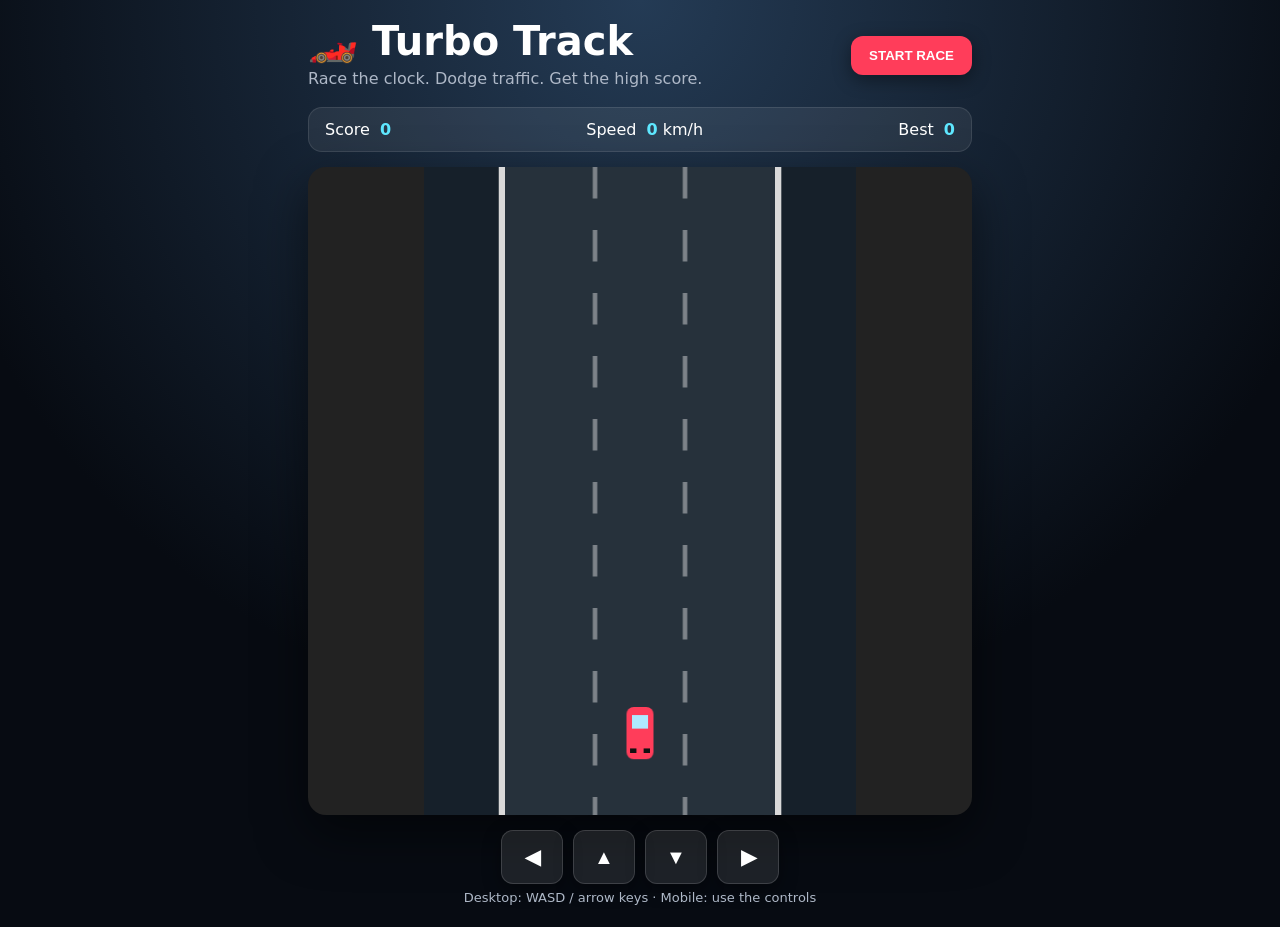
<file: car-game/index.html>
<!doctype html>
<html lang="en">
<head>
  <meta charset="UTF-8">
  <meta name="viewport" content="width=device-width,initial-scale=1,maximum-scale=1,user-scalable=no">
  <title>Turbo Track</title>
  <link rel="stylesheet" href="style.css">
</head>
<body>
  <main class="game-wrap">
    <header>
      <div><h1>🏎️ Turbo Track</h1><p>Race the clock. Dodge traffic. Get the high score.</p></div>
      <button id="startBtn">START RACE</button>
    </header>
    <section class="hud">
      <span>Score <b id="score">0</b></span>
      <span>Speed <b id="speed">0</b> km/h</span>
      <span>Best <b id="best">0</b></span>
    </section>
    <canvas id="game" width="480" height="720"></canvas>
    <div class="controls">
      <button data-key="ArrowLeft">◀</button><button data-key="ArrowUp">▲</button><button data-key="ArrowDown">▼</button><button data-key="ArrowRight">▶</button>
    </div>
    <p class="hint">Desktop: WASD / arrow keys · Mobile: use the controls</p>
  </main>
  <script src="script.js"></script>
</body>
</html>
</file>
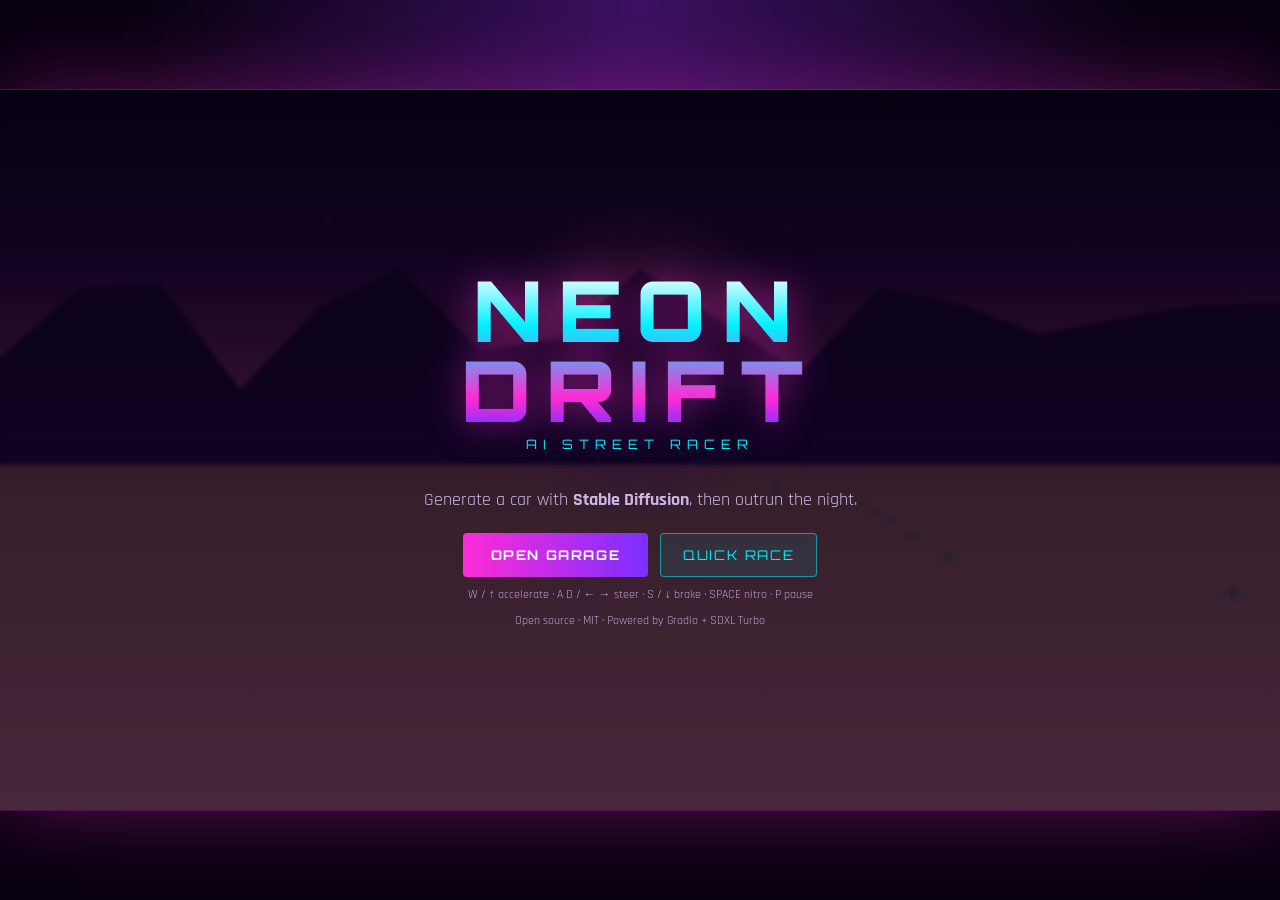
<file: game.html>
<!DOCTYPE html>
<html lang="en">
<head>
  <meta charset="UTF-8" />
  <meta name="viewport" content="width=device-width, initial-scale=1, maximum-scale=1, user-scalable=no" />
  <title>NEON DRIFT — AI Street Racer</title>
  <link rel="preconnect" href="https://fonts.googleapis.com" />
  <link rel="preconnect" href="https://fonts.gstatic.com" crossorigin />
  <link href="https://fonts.googleapis.com/css2?family=Orbitron:wght@400;700;900&family=Rajdhani:wght@500;600;700&display=swap" rel="stylesheet" />
  <style>
    :root {
      --bg: #07010f;
      --magenta: #ff2bd6;
      --cyan: #00f0ff;
      --gold: #ffb347;
      --purple: #7b2fff;
      --ink: #f4e9ff;
    }
    * { box-sizing: border-box; margin: 0; padding: 0; }
    html, body {
      width: 100%; height: 100%;
      background: var(--bg);
      color: var(--ink);
      font-family: Rajdhani, "Segoe UI", sans-serif;
      overflow: hidden;
      user-select: none;
      -webkit-user-select: none;
    }
    #app {
      width: 100%; height: 100%;
      display: flex; align-items: center; justify-content: center;
      background:
        radial-gradient(ellipse at 50% 0%, #3a1060 0%, transparent 55%),
        var(--bg);
    }
    #stage {
      position: relative;
      width: min(100vw, calc(100vh * 16 / 9));
      height: min(100vh, calc(100vw * 9 / 16));
      background: #000;
      box-shadow: 0 0 80px #ff2bd655, 0 0 0 1px #ff2bd633;
      overflow: hidden;
    }
    canvas { display: block; width: 100%; height: 100%; cursor: none; }
    .screen {
      position: absolute; inset: 0;
      display: flex; flex-direction: column; align-items: center; justify-content: center;
      background: linear-gradient(180deg, #07010fe6 0%, #1a0538cc 100%);
      backdrop-filter: blur(2px);
      padding: 24px;
      text-align: center;
      overflow: auto;
    }
    .screen.hidden { display: none; }
    .logo {
      font-family: Orbitron, sans-serif;
      font-weight: 900;
      font-size: clamp(40px, 8vw, 84px);
      letter-spacing: 0.18em;
      line-height: 0.95;
      background: linear-gradient(180deg, #fff 0%, #00f0ff 35%, #ff2bd6 80%, #7b2fff 100%);
      -webkit-background-clip: text; background-clip: text; color: transparent;
      filter: drop-shadow(0 0 18px #ff2bd688);
      margin-bottom: 6px;
    }
    .sub {
      font-family: Orbitron, sans-serif;
      letter-spacing: 0.46em;
      font-size: 13px;
      color: var(--cyan);
      margin-bottom: 28px;
    }
    .hint { color: #cbb7e6; font-size: 18px; margin-top: 8px; }
    .hint kbd {
      font-family: Orbitron, sans-serif;
      font-size: 12px;
      padding: 3px 8px;
      border: 1px solid #00f0ff88;
      color: var(--cyan);
      border-radius: 4px;
      margin: 0 3px;
    }
    .row { display: flex; gap: 12px; flex-wrap: wrap; justify-content: center; margin-top: 22px; }
    button, .chip {
      font-family: Orbitron, sans-serif;
      cursor: pointer;
      border: 1px solid #00f0ff88;
      background: #00f0ff14;
      color: var(--cyan);
      padding: 12px 22px;
      border-radius: 4px;
      letter-spacing: 0.12em;
      text-transform: uppercase;
      transition: 0.15s ease;
    }
    button:hover, .chip:hover, .chip.on {
      background: #ff2bd6;
      border-color: #ff2bd6;
      color: #fff;
      box-shadow: 0 0 22px #ff2bd688;
    }
    button.primary {
      background: linear-gradient(90deg, #ff2bd6, #7b2fff);
      border: none; color: #fff; font-weight: 700; padding: 14px 28px;
    }
    .chip { padding: 7px 12px; font-size: 10px; }
    .panel {
      width: min(640px, 100%);
      text-align: left;
      background: #140428cc;
      border: 1px solid #ff2bd644;
      border-radius: 12px;
      padding: 18px;
      box-shadow: 0 20px 60px #0008;
    }
    .panel h2 {
      font-family: Orbitron, sans-serif;
      font-size: 16px;
      letter-spacing: 0.2em;
      color: var(--magenta);
      margin-bottom: 12px;
    }
    textarea, input[type="text"] {
      width: 100%;
      background: #07010f;
      border: 1px solid #7b2fff88;
      color: #fff;
      font-family: Rajdhani, sans-serif;
      font-size: 18px;
      padding: 10px 12px;
      border-radius: 6px;
      resize: none;
      outline: none;
    }
    textarea:focus, input:focus { border-color: var(--cyan); box-shadow: 0 0 0 1px var(--cyan); }
    .preview-wrap {
      margin-top: 12px;
      height: 180px;
      border: 1px dashed #7b2fff66;
      border-radius: 8px;
      display: flex; align-items: center; justify-content: center;
      background: radial-gradient(circle at 50% 70%, #2a1050, #07010f);
      overflow: hidden; position: relative;
    }
    .preview-wrap img { max-height: 100%; max-width: 100%; object-fit: contain; }
    .status { min-height: 22px; margin-top: 8px; color: var(--cyan); font-size: 15px; }
    .scan {
      position: absolute; inset: 0; pointer-events: none;
      background: repeating-linear-gradient(0deg, #0000 0 2px, #00f0ff0a 2px 4px);
      animation: sweep 1.6s linear infinite;
    }
    @keyframes sweep {
      0% { transform: translateY(-100%); } 100% { transform: translateY(100%); }
    }
    #hud {
      position: absolute; inset: 0; pointer-events: none;
      display: none;
      font-family: Orbitron, sans-serif;
    }
    #hud.show { display: block; }
    .hud-tl, .hud-tr, .hud-bl, .hud-br { position: absolute; padding: 14px 18px; }
    .hud-tl { top: 0; left: 0; }
    .hud-tr { top: 0; right: 0; text-align: right; }
    .hud-bl { bottom: 54px; left: 0; }
    .hud-br { bottom: 54px; right: 0; text-align: right; }
    .label { font-size: 10px; letter-spacing: 0.28em; color: var(--cyan); opacity: 0.85; }
    .value { font-size: 28px; font-weight: 700; color: #fff; text-shadow: 0 0 12px #00f0ff; }
    .value.hot { color: var(--magenta); text-shadow: 0 0 12px #ff2bd6; }
    #touch {
      position: absolute; left: 0; right: 0; bottom: 8px;
      display: none; justify-content: space-between; padding: 0 12px;
      pointer-events: none;
    }
    #touch.show { display: flex; }
    #touch button {
      pointer-events: auto;
      width: 74px; height: 74px; border-radius: 50%;
      font-size: 22px; padding: 0;
      background: #140428cc; color: #fff;
    }
    #nitroBtn { border-color: var(--magenta); color: var(--magenta); }
    .tiny { font-size: 12px; color: #b9a3d4; margin-top: 10px; line-height: 1.4; }
    a { color: var(--cyan); }
  </style>
</head>
<body>
  <div id="app">
    <div id="stage">
      <canvas id="c" width="1280" height="720"></canvas>

      <div id="title" class="screen">
        <div class="logo">NEON<br/>DRIFT</div>
        <div class="sub">AI STREET RACER</div>
        <p class="hint">Generate a car with <strong>Stable Diffusion</strong>, then outrun the night.</p>
        <div class="row">
          <button class="primary" id="btnGarage">OPEN GARAGE</button>
          <button id="btnQuick">QUICK RACE</button>
        </div>
        <p class="tiny">W / ↑ accelerate · A D / ← → steer · S / ↓ brake · SPACE nitro · P pause</p>
        <p class="tiny">Open source · MIT · Powered by Gradio + SDXL Turbo</p>
      </div>

      <div id="garage" class="screen hidden">
        <div class="panel">
          <h2>AI GARAGE — STABLE DIFFUSION</h2>
          <p class="tiny" style="margin-top:0;margin-bottom:10px">
            Describe a car. We send your prompt to a public Stable Diffusion endpoint
            (SDXL Turbo by Stability AI, or Flux) and paint a unique rear-view sprite.
          </p>
          <textarea id="prompt" rows="2" placeholder="e.g. chrome cyberpunk supercar with magenta neon underglow">magenta neon supercar, cyberpunk, chrome</textarea>
          <div class="row" style="margin-top:10px; justify-content:flex-start">
            <span class="chip on" data-preset="magenta neon supercar, cyberpunk, chrome">Cyber</span>
            <span class="chip" data-preset="vintage American muscle car, candy red, wide body">Muscle</span>
            <span class="chip" data-preset="formula one race car, livery, aggressive rear wing">F1</span>
            <span class="chip" data-preset="pink Japanese drift car, huge spoiler, neon lights">JDM</span>
            <span class="chip" data-preset="gold luxury hypercar, sleek, LED taillights">Hyper</span>
            <span class="chip" data-preset="off-road rally truck, mud, roof lights">Rally</span>
            <span class="chip" data-preset="retro police interceptor, blue and white, light bar">Police</span>
            <span class="chip" data-preset="lowrider convertible, purple flake paint, chrome">Lowrider</span>
          </div>
          <div class="row" style="margin-top:10px; justify-content:flex-start">
            <span class="chip on" data-model="turbo">SDXL Turbo</span>
            <span class="chip" data-model="flux">Flux</span>
          </div>
          <div class="preview-wrap" id="previewWrap">
            <span id="previewHint" class="tiny">Your car will appear here</span>
            <img id="previewImg" alt="Generated car" style="display:none" />
            <div class="scan hidden" id="scan"></div>
          </div>
          <div class="status" id="status"></div>
          <div class="row" style="margin-top:12px">
            <button class="primary" id="btnGen">GENERATE CAR</button>
            <button id="btnRace">RACE</button>
            <button id="btnBack">BACK</button>
          </div>
        </div>
      </div>

      <div id="over" class="screen hidden">
        <div class="logo" style="font-size:42px; letter-spacing:0.2em">WRECKED</div>
        <p class="hint" id="overStats"></p>
        <div class="row">
          <button class="primary" id="btnRetry">RACE AGAIN</button>
          <button id="btnOverGarage">NEW CAR</button>
        </div>
      </div>

      <div id="pause" class="screen hidden">
        <div class="logo" style="font-size:42px">PAUSED</div>
        <p class="hint">Press <kbd>P</kbd> or click resume</p>
        <div class="row">
          <button class="primary" id="btnResume">RESUME</button>
          <button id="btnQuit">QUIT TO TITLE</button>
        </div>
      </div>

      <div id="hud">
        <div class="hud-tl">
          <div class="label">SCORE</div>
          <div class="value" id="hudScore">0</div>
        </div>
        <div class="hud-tr">
          <div class="label">HIGH</div>
          <div class="value" id="hudHigh">0</div>
        </div>
        <div class="hud-bl">
          <div class="label">NITRO</div>
          <div class="value" id="hudNitro">100%</div>
        </div>
        <div class="hud-br">
          <div class="label">SPEED</div>
          <div class="value" id="hudSpeed">0</div>
        </div>
      </div>

      <div id="touch">
        <button id="leftBtn">◀</button>
        <button id="nitroBtn">N₂O</button>
        <button id="rightBtn">▶</button>
      </div>
    </div>
  </div>

<script>
(() => {
  const W = 1280, H = 720;
  const canvas = document.getElementById("c");
  const ctx = canvas.getContext("2d");
  const ROAD_W = 2000;
  const SEG_LEN = 200;
  const CAM_H = 1000;
  const CAM_D = 0.84;
  const DRAW = 170;
  const N_SEGS = 2400;

  const $ = (id) => document.getElementById(id);
  const screens = {
    title: $("title"),
    garage: $("garage"),
    over: $("over"),
    pause: $("pause"),
  };

  let mode = "title"; // title | garage | play | pause | over
  let model = "turbo";
  let carImg = null;
  let highScore = 0;
  try { highScore = parseInt(localStorage.getItem("neonDriftHigh") || "0", 10) || 0; } catch (_) {}

  const keys = {};
  const hold = { left: false, right: false, nitro: false };

  const player = {
    x: 0, z: 0, speed: 0, y: 0,
    maxSpeed: SEG_LEN * 62,
    accel: SEG_LEN * 18,
    breaking: SEG_LEN * 30,
    offRoadDecel: SEG_LEN * 40,
    offRoadLimit: SEG_LEN * 22,
    centrifugal: 0.00028,
    nitro: 1,
    score: 0,
    dist: 0,
    tilt: 0,
    lives: 3,
  };

  let segments = [];
  let cars = [];
  let shake = 0;
  let sunPhase = 0;
  let lastT = 0;
  let demoZ = 0;

  function show(name) {
    Object.values(screens).forEach((el) => el.classList.add("hidden"));
    if (name && screens[name]) screens[name].classList.remove("hidden");
    $("hud").classList.toggle("show", name === null);
    const touchy = matchMedia("(pointer: coarse)").matches;
    $("touch").classList.toggle("show", name === null && touchy);
  }

  function rumbleColor(i) {
    return i % 2 ? { road: "#1a1028", grass: "#12081c", rumble: "#ff2bd6", lane: "#00f0ffcc" }
                 : { road: "#140820", grass: "#0c0514", rumble: "#00f0ff", lane: "#0000" };
  }

  function buildTrack() {
    segments = [];
    for (let i = 0; i < N_SEGS; i++) {
      const seg = {
        index: i,
        p1: { x: 0, y: 0, z: i * SEG_LEN },
        p2: { x: 0, y: 0, z: (i + 1) * SEG_LEN },
        curve: 0,
        y: 0,
        color: rumbleColor(i),
        sprites: [],
      };
      segments.push(seg);
    }
    const addCurve = (start, n, curve) => {
      for (let i = 0; i < n; i++) segments[(start + i) % N_SEGS].curve = curve;
    };
    const addHill = (start, n, height) => {
      for (let i = 0; i < n; i++) {
        const t = i / n;
        const y = Math.sin(t * Math.PI) * height;
        segments[(start + i) % N_SEGS].p1.y = y;
        segments[(start + i) % N_SEGS].p2.y = y;
      }
    };
    addCurve(120, 180, 4);
    addCurve(400, 140, -6);
    addHill(400, 200, 1200);
    addCurve(700, 220, 5);
    addHill(900, 160, -800);
    addCurve(1100, 200, -4);
    addCurve(1500, 260, 7);
    addHill(1500, 240, 1600);
    addCurve(1900, 180, -5);
    addHill(2100, 180, 900);
    for (let i = 0; i < N_SEGS; i++) {
      segments[i].p2.y = segments[(i + 1) % N_SEGS].p1.y;
    }

    for (let i = 8; i < N_SEGS; i += 6) {
      const side = (i % 12 === 0) ? -1 : 1;
      segments[i].sprites.push({
        type: i % 18 === 0 ? "building" : "palm",
        x: side * (1.4 + (i % 5) * 0.15),
        hue: (i * 17) % 360,
      });
    }
    spawnTraffic(true);
  }

  function spawnTraffic(reset) {
    if (reset) cars = [];
    const need = 40 - cars.length;
    for (let i = 0; i < need; i++) {
      cars.push({
        z: Math.random() * N_SEGS * SEG_LEN,
        x: [-0.7, -0.35, 0, 0.35, 0.7][Math.floor(Math.random() * 5)],
        speed: player.maxSpeed * (0.22 + Math.random() * 0.35),
        color: `hsl(${Math.random() * 360}, 90%, 58%)`,
        w: 0.22 + Math.random() * 0.08,
      });
    }
  }

  function project(p, camX, camY, camZ) {
    const dz = p.z - camZ;
    const scale = CAM_D / Math.max(0.08, dz);
    p.sx = W / 2 + scale * (p.x - camX) * (W / 2);
    p.sy = H / 2 - scale * (p.y - camY) * (W / 2);
    p.sw = scale * ROAD_W * (W / 2);
    p.scale = scale;
  }

  function quad(x1, y1, x2, y2, x3, y3, x4, y4, color) {
    ctx.fillStyle = color;
    ctx.beginPath();
    ctx.moveTo(x1, y1);
    ctx.lineTo(x2, y2);
    ctx.lineTo(x3, y3);
    ctx.lineTo(x4, y4);
    ctx.closePath();
    ctx.fill();
  }

  function segAt(z) {
    const i = Math.floor(z / SEG_LEN) % N_SEGS;
    return segments[(i + N_SEGS) % N_SEGS];
  }

  function percent(z) {
    return (z % SEG_LEN) / SEG_LEN;
  }

  function drawSky(curveShift) {
    const g = ctx.createLinearGradient(0, 0, 0, H * 0.55);
    g.addColorStop(0, "#07012a");
    g.addColorStop(0.45, "#4b156e");
    g.addColorStop(0.75, "#ff4e8a");
    g.addColorStop(1, "#ffb347");
    ctx.fillStyle = g;
    ctx.fillRect(0, 0, W, H);

    ctx.fillStyle = "#fff8";
    for (let i = 0; i < 80; i++) {
      const x = ((i * 157 + curveShift * 0.02) % W + W) % W;
      const y = (i * 83) % (H * 0.38);
      ctx.fillRect(x, y, i % 5 === 0 ? 2 : 1, 1);
    }

    const sunX = W / 2 - curveShift * 0.15;
    const sunY = H * 0.38;
    const rg = ctx.createRadialGradient(sunX, sunY, 10, sunX, sunY, 160);
    rg.addColorStop(0, "#ffe9a8");
    rg.addColorStop(0.4, "#ff6b9a");
    rg.addColorStop(1, "#ff6b9a00");
    ctx.fillStyle = rg;
    ctx.beginPath();
    ctx.arc(sunX, sunY, 160, 0, Math.PI * 2);
    ctx.fill();
    ctx.fillStyle = "#ffcf6b";
    ctx.beginPath();
    ctx.arc(sunX, sunY, 78, 0, Math.PI * 2);
    ctx.fill();
    ctx.fillStyle = "#07012a";
    for (let i = 0; i < 10; i++) {
      ctx.fillRect(sunX - 80, sunY - 40 + i * 10, 160, 3 + i * 0.4);
    }

    ctx.fillStyle = "#140428";
    ctx.beginPath();
    ctx.moveTo(0, H * 0.5);
    for (let i = 0; i <= 16; i++) {
      const x = (i / 16) * W - curveShift * 0.2;
      const y = H * 0.42 - Math.abs(Math.sin(i * 0.9 + 0.4)) * 90 - (i % 3) * 18;
      ctx.lineTo(x, y);
    }
    ctx.lineTo(W, H * 0.52);
    ctx.lineTo(0, H * 0.52);
    ctx.fill();
  }

  function drawPalm(x, y, s, flip) {
    ctx.save();
    ctx.translate(x, y);
    ctx.scale(flip, 1);
    ctx.fillStyle = "#2a1830";
    ctx.fillRect(-4 * s, 0, 8 * s, -70 * s);
    ctx.fillStyle = "#00c8a8";
    for (let i = 0; i < 6; i++) {
      ctx.beginPath();
      ctx.moveTo(0, -70 * s);
      ctx.quadraticCurveTo((40 + i * 6) * s, (-50 + i * 4) * s, (55 + i * 8) * s, (-20 + i * 6) * s);
      ctx.quadraticCurveTo(20 * s, -55 * s, 0, -70 * s);
      ctx.fill();
      ctx.beginPath();
      ctx.moveTo(0, -70 * s);
      ctx.quadraticCurveTo((-35 - i * 5) * s, (-48 + i * 3) * s, (-50 - i * 7) * s, (-18 + i * 5) * s);
      ctx.quadraticCurveTo(-16 * s, -55 * s, 0, -70 * s);
      ctx.fill();
    }
    ctx.restore();
  }

  function drawBuilding(x, y, s, hue) {
    const bw = 70 * s, bh = 160 * s;
    ctx.fillStyle = `hsla(${hue}, 40%, 12%, 0.95)`;
    ctx.fillRect(x - bw / 2, y - bh, bw, bh);
    ctx.strokeStyle = `hsla(${hue}, 100%, 65%, 0.9)`;
    ctx.lineWidth = Math.max(1, 2 * s);
    ctx.strokeRect(x - bw / 2, y - bh, bw, bh);
    ctx.fillStyle = `hsla(${(hue + 180) % 360}, 100%, 70%, 0.7)`;
    for (let r = 0; r < 5; r++) {
      for (let c = 0; c < 3; c++) {
        if ((r + c) % 2 === 0) ctx.fillRect(x - bw / 2 + 8 * s + c * 20 * s, y - bh + 12 * s + r * 28 * s, 10 * s, 14 * s);
      }
    }
  }

  function drawProcCar(x, y, scale, color, isPlayer) {
    const w = 220 * scale, h = 110 * scale;
    ctx.save();
    ctx.translate(x, y);
    ctx.scale(isPlayer ? 1 : 1, 1);
    ctx.fillStyle = "#0008";
    ctx.beginPath();
    ctx.ellipse(0, 8 * scale, w * 0.45, 10 * scale, 0, 0, Math.PI * 2);
    ctx.fill();
    ctx.fillStyle = color;
    ctx.beginPath();
    ctx.moveTo(-w * 0.46, -h * 0.1);
    ctx.lineTo(-w * 0.38, -h * 0.55);
    ctx.lineTo(w * 0.38, -h * 0.55);
    ctx.lineTo(w * 0.46, -h * 0.1);
    ctx.lineTo(w * 0.34, h * 0.18);
    ctx.lineTo(-w * 0.34, h * 0.18);
    ctx.closePath();
    ctx.fill();
    ctx.fillStyle = "#8fefffcc";
    ctx.beginPath();
    ctx.moveTo(-w * 0.22, -h * 0.2);
    ctx.lineTo(-w * 0.16, -h * 0.48);
    ctx.lineTo(w * 0.16, -h * 0.48);
    ctx.lineTo(w * 0.22, -h * 0.2);
    ctx.closePath();
    ctx.fill();
    ctx.fillStyle = "#ff2a55";
    ctx.fillRect(-w * 0.42, -h * 0.08, w * 0.12, h * 0.1);
    ctx.fillRect(w * 0.3, -h * 0.08, w * 0.12, h * 0.1);
    ctx.fillStyle = "#1a1020";
    ctx.fillRect(-w * 0.44, h * 0.02, w * 0.16, h * 0.16);
    ctx.fillRect(w * 0.28, h * 0.02, w * 0.16, h * 0.16);
    if (isPlayer) {
      ctx.fillStyle = "#00f0ff";
      ctx.fillRect(-w * 0.2, h * 0.05, w * 0.4, 3 * scale);
    }
    ctx.restore();
  }

  function drawAiCar(x, y, scale, img) {
    const w = 260 * scale, h = 160 * scale;
    ctx.save();
    ctx.translate(x, y);
    ctx.fillStyle = "#0008";
    ctx.beginPath();
    ctx.ellipse(0, 10 * scale, w * 0.4, 12 * scale, 0, 0, Math.PI * 2);
    ctx.fill();
    ctx.globalCompositeOperation = "screen";
    ctx.drawImage(img, -w / 2, -h * 0.85, w, h);
    ctx.globalCompositeOperation = "source-over";
    ctx.restore();
  }

  function renderWorld(camX, camY, camZ, playerOn) {
    const base = segAt(camZ);
    const start = base.index;
    let x = 0, dx = 0;
    let maxy = H;
    const projected = [];

    for (let n = 0; n < DRAW; n++) {
      const seg = segments[(start + n) % N_SEGS];
      const looped = start + n >= N_SEGS;
      const camOff = looped ? N_SEGS * SEG_LEN : 0;
      project(seg.p1, camX - x, camY, camZ - camOff);
      project(seg.p2, camX - x - dx, camY, camZ - camOff);
      x += dx;
      dx += seg.curve;
      projected.push({ seg, xCopy: x, dxCopy: dx });
    }

    const curveShift = projected.length ? projected[Math.min(40, projected.length - 1)].xCopy : 0;
    drawSky(curveShift);

    for (let n = DRAW - 1; n >= 0; n--) {
      const { seg } = projected[n];
      const p1 = seg.p1, p2 = seg.p2;
      if (p1.sy >= p2.sy && p2.sy < maxy) {
        const rum = 1.18;
        quad(0, p1.sy, W, p1.sy, W, p2.sy, 0, p2.sy, seg.color.grass);
        quad(p1.sx - p1.sw * rum, p1.sy, p1.sx + p1.sw * rum, p1.sy,
             p2.sx + p2.sw * rum, p2.sy, p2.sx - p2.sw * rum, p2.sy, seg.color.rumble);
        quad(p1.sx - p1.sw, p1.sy, p1.sx + p1.sw, p1.sy,
             p2.sx + p2.sw, p2.sy, p2.sx - p2.sw, p2.sy, seg.color.road);
        if (seg.color.lane !== "#0000") {
          const lw1 = p1.sw * 0.03, lw2 = p2.sw * 0.03;
          quad(p1.sx - lw1, p1.sy, p1.sx + lw1, p1.sy, p2.sx + lw2, p2.sy, p2.sx - lw2, p2.sy, seg.color.lane);
        }
        maxy = p2.sy;
      }
    }

    for (let n = DRAW - 1; n >= 0; n--) {
      const { seg } = projected[n];
      const p1 = seg.p1;
      const fog = n / DRAW;
      ctx.globalAlpha = Math.min(1, 1.4 - fog);
      for (const sp of seg.sprites) {
        const sx = p1.sx + p1.sw * sp.x;
        const sy = p1.sy;
        const sc = p1.scale * 800;
        if (sp.type === "palm") drawPalm(sx, sy, sc, sp.x < 0 ? -1 : 1);
        else drawBuilding(sx, sy, sc * 1.2, sp.hue);
      }
      ctx.globalAlpha = 1;
    }

    const trackLen = N_SEGS * SEG_LEN;
    for (const car of cars) {
      let dz = car.z - camZ;
      if (dz < 0) dz += trackLen;
      if (dz > DRAW * SEG_LEN) continue;
      const seg = segAt(car.z);
      const p = { x: car.x * ROAD_W, y: seg.p1.y, z: car.z };
      let cz = camZ;
      if (car.z < camZ) cz -= trackLen;
      project(p, camX, camY, cz);
      if (p.sy > H || p.scale < 0.0004) continue;
      drawProcCar(p.sx, p.sy, p.scale * 900, car.color, false);
    }

    if (playerOn) {
      const steer = (keys.ArrowLeft || keys.a || keys.A || hold.left ? -1 : 0)
                  + (keys.ArrowRight || keys.d || keys.D || hold.right ? 1 : 0);
      ctx.save();
      ctx.translate(W / 2 + shake * (Math.random() - 0.5), H - 70);
      ctx.rotate(player.tilt + steer * 0.04);
      if (carImg && carImg.complete && carImg.naturalWidth) drawAiCar(0, 0, 1.05, carImg);
      else drawProcCar(0, 0, 1.05, "#ff2bd6", true);
      if (player.nitro < 0.99 && (keys[" "] || hold.nitro) && player.nitro > 0.02) {
        ctx.fillStyle = "#00f0ff";
        ctx.globalAlpha = 0.7;
        ctx.beginPath();
        ctx.moveTo(-30, 20); ctx.lineTo(0, 70 + Math.random() * 30); ctx.lineTo(30, 20);
        ctx.fill();
        ctx.globalAlpha = 1;
      }
      ctx.restore();
    }
  }

  function overlap(a, b, pad) {
    return Math.abs(a - b) < pad;
  }

  function resetRun() {
    player.x = 0;
    player.z = 0;
    player.speed = player.maxSpeed * 0.25;
    player.nitro = 1;
    player.score = 0;
    player.dist = 0;
    player.tilt = 0;
    player.lives = 3;
    shake = 0;
    spawnTraffic(true);
  }

  function startPlay() {
    resetRun();
    mode = "play";
    show(null);
    ensureAudio();
  }

  function gameOver() {
    mode = "over";
    if (player.score > highScore) {
      highScore = player.score;
      try { localStorage.setItem("neonDriftHigh", String(highScore)); } catch (_) {}
    }
    $("overStats").textContent = `Score ${fmt(player.score)}   ·   Distance ${Math.floor(player.dist / 200)} m   ·   Best ${fmt(highScore)}`;
    show("over");
  }

  function fmt(n) { return Math.floor(n).toLocaleString(); }

  function updatePlay(dt) {
    const accel = keys.ArrowUp || keys.w || keys.W;
    const brake = keys.ArrowDown || keys.s || keys.S;
    const left = keys.ArrowLeft || keys.a || keys.A || hold.left;
    const right = keys.ArrowRight || keys.d || keys.D || hold.right;
    const nitro = (keys[" "] || hold.nitro) && player.nitro > 0;

    const seg = segAt(player.z);
    const speedPercent = player.speed / player.maxSpeed;
    const dx = dt * 2.4 * (0.35 + speedPercent);

    if (left) player.x -= dx;
    if (right) player.x += dx;
    player.x -= dx * speedPercent * seg.curve * player.centrifugal * 18;

    if (nitro) {
      player.speed += player.accel * 1.8 * dt;
      player.nitro = Math.max(0, player.nitro - 0.28 * dt);
    } else {
      player.nitro = Math.min(1, player.nitro + 0.08 * dt);
    }

    if (accel) player.speed += player.accel * dt;
    else if (brake) player.speed -= player.breaking * dt;
    else player.speed -= player.accel * 0.15 * dt;

    if (Math.abs(player.x) > 1) {
      if (player.speed > player.offRoadLimit) player.speed -= player.offRoadDecel * dt;
      shake = Math.max(shake, 6);
      player.x = Math.max(-1.8, Math.min(1.8, player.x));
    }

    player.speed = Math.max(0, Math.min(player.maxSpeed * (nitro ? 1.22 : 1), player.speed));
    const dz = player.speed * dt;
    player.z += dz;
    player.dist += dz;
    const trackLen = N_SEGS * SEG_LEN;
    if (player.z >= trackLen) player.z -= trackLen;

    player.score += dz * (0.04 + speedPercent * 0.12) * (nitro ? 1.6 : 1);
    player.tilt += ((left ? -0.08 : 0) + (right ? 0.08 : 0) - player.tilt) * 8 * dt;
    shake *= 0.86;

    for (const car of cars) {
      car.z += car.speed * dt;
      if (car.z >= trackLen) car.z -= trackLen;
      let gap = car.z - player.z;
      if (gap < -trackLen / 2) gap += trackLen;
      if (gap > trackLen / 2) gap -= trackLen;
      if (Math.abs(gap) < SEG_LEN * 1.2 && overlap(player.x, car.x, 0.32 + car.w * 0.15)) {
        player.speed *= 0.35;
        shake = 16;
        player.lives -= 1;
        car.z = player.z + SEG_LEN * (40 + Math.random() * 80);
        boom();
        if (player.lives <= 0) { gameOver(); return; }
      } else if (Math.abs(gap) < SEG_LEN * 2 && overlap(player.x, car.x, 0.55) && player.speed > player.maxSpeed * 0.5) {
        player.score += 40 * dt * 60;
      }
    }

    $("hudScore").textContent = fmt(player.score);
    $("hudHigh").textContent = fmt(highScore);
    $("hudNitro").textContent = Math.round(player.nitro * 100) + "%";
    $("hudNitro").classList.toggle("hot", nitro);
    $("hudSpeed").textContent = Math.round((player.speed / player.maxSpeed) * 320);
    enginePitch(speedPercent);
  }

  function renderPlay() {
    const camZ = player.z;
    const seg = segAt(player.z);
    const camY = CAM_H + seg.p1.y;
    const camX = player.x * ROAD_W;
    ctx.save();
    if (shake > 0.4) ctx.translate((Math.random() - 0.5) * shake, (Math.random() - 0.5) * shake);
    renderWorld(camX, camY, camZ, true);
    ctx.restore();
    for (let i = 0; i < player.lives; i++) {
      ctx.fillStyle = "#ff2bd6";
      ctx.fillRect(18 + i * 18, 86, 12, 12);
    }
  }

  function renderDemo(dt) {
    demoZ += SEG_LEN * 28 * dt;
    const trackLen = N_SEGS * SEG_LEN;
    if (demoZ >= trackLen) demoZ -= trackLen;
    sunPhase += dt;
    const seg = segAt(demoZ);
    renderWorld(Math.sin(sunPhase * 0.3) * 200, CAM_H + seg.p1.y, demoZ, false);
  }

  function loop(t) {
    const dt = Math.min(0.05, (t - lastT) / 1000 || 0.016);
    lastT = t;
    if (mode === "play") {
      updatePlay(dt);
      if (mode === "play") renderPlay();
    } else if (mode === "pause") {
      renderPlay();
    } else {
      renderDemo(dt);
    }
    requestAnimationFrame(loop);
  }

  /* ---------- audio ---------- */
  let actx = null, engineOsc = null, engineGain = null, musicTimer = 0;
  function ensureAudio() {
    if (!actx) {
      const AC = window.AudioContext || window.webkitAudioContext;
      if (!AC) return;
      actx = new AC();
      engineOsc = actx.createOscillator();
      const filt = actx.createBiquadFilter();
      engineGain = actx.createGain();
      engineOsc.type = "sawtooth";
      filt.type = "lowpass";
      filt.frequency.value = 400;
      engineGain.gain.value = 0.0001;
      engineOsc.connect(filt); filt.connect(engineGain); engineGain.connect(actx.destination);
      engineOsc.start();
      startMusic();
    }
    if (actx.state === "suspended") actx.resume();
  }
  function enginePitch(p) {
    if (!engineOsc) return;
    engineOsc.frequency.value = 60 + p * 180;
    engineGain.gain.value = mode === "play" ? 0.03 + p * 0.04 : 0.0001;
  }
  function boom() {
    if (!actx) return;
    const o = actx.createOscillator();
    const g = actx.createGain();
    o.type = "square";
    o.frequency.value = 90;
    g.gain.value = 0.12;
    o.connect(g); g.connect(actx.destination);
    o.start();
    g.gain.exponentialRampToValueAtTime(0.0001, actx.currentTime + 0.35);
    o.stop(actx.currentTime + 0.35);
  }
  function startMusic() {
    if (!actx) return;
    const notes = [36, 36, 43, 39, 36, 31, 34, 39];
    let step = 0;
    const beat = 0.22;
    function tick() {
      if (!actx) return;
      const o = actx.createOscillator();
      const g = actx.createGain();
      const f = 440 * Math.pow(2, (notes[step % notes.length] - 69) / 12);
      o.type = "triangle";
      o.frequency.value = f;
      g.gain.value = mode === "play" || mode === "title" ? 0.045 : 0.02;
      o.connect(g); g.connect(actx.destination);
      o.start();
      g.gain.exponentialRampToValueAtTime(0.0001, actx.currentTime + 0.2);
      o.stop(actx.currentTime + 0.22);
      step++;
      musicTimer = setTimeout(tick, beat * 1000);
    }
    tick();
  }

  /* ---------- AI image gen (client-side Stable Diffusion) ---------- */
  function buildPrompt(text) {
    const t = (text || "").trim() || "neon cyberpunk supercar";
    return `cinematic rear view of a ${t}, entire car visible and centered, glowing taillights, studio product photo, pure black background, no people, no text, highly detailed vehicle`;
  }

  async function generateCar() {
    const status = $("status");
    const scan = $("scan");
    const imgEl = $("previewImg");
    const hint = $("previewHint");
    const prompt = buildPrompt($("prompt").value);
    const seed = Math.floor(Math.random() * 1e9);
    const url = `https://image.pollinations.ai/prompt/${encodeURIComponent(prompt)}?model=${encodeURIComponent(model)}&width=512&height=512&nologo=true&seed=${seed}`;
    status.textContent = model === "turbo"
      ? "Running SDXL Turbo (Stable Diffusion)…"
      : "Running Flux…";
    scan.classList.remove("hidden");
    $("btnGen").disabled = true;
    try {
      const img = new Image();
      img.decoding = "async";
      await new Promise((resolve, reject) => {
        img.onload = () => resolve();
        img.onerror = () => reject(new Error("generation failed"));
        img.src = url;
      });
      carImg = img;
      imgEl.src = url;
      imgEl.style.display = "block";
      hint.style.display = "none";
      status.textContent = "Car ready. Hit RACE.";
    } catch (err) {
      status.textContent = "Generation failed (network). You can still race a neon procedural car.";
    } finally {
      scan.classList.add("hidden");
      $("btnGen").disabled = false;
    }
  }

  /* ---------- ui wiring ---------- */
  $("btnGarage").onclick = () => { mode = "garage"; show("garage"); ensureAudio(); };
  $("btnQuick").onclick = () => startPlay();
  $("btnBack").onclick = () => { mode = "title"; show("title"); };
  $("btnRace").onclick = () => startPlay();
  $("btnGen").onclick = () => generateCar();
  $("btnRetry").onclick = () => startPlay();
  $("btnOverGarage").onclick = () => { mode = "garage"; show("garage"); };
  $("btnResume").onclick = () => { mode = "play"; show(null); };
  $("btnQuit").onclick = () => { mode = "title"; show("title"); };

  document.querySelectorAll("[data-preset]").forEach((el) => {
    el.onclick = () => {
      document.querySelectorAll("[data-preset]").forEach((c) => c.classList.remove("on"));
      el.classList.add("on");
      $("prompt").value = el.dataset.preset;
    };
  });
  document.querySelectorAll("[data-model]").forEach((el) => {
    el.onclick = () => {
      document.querySelectorAll("[data-model]").forEach((c) => c.classList.remove("on"));
      el.classList.add("on");
      model = el.dataset.model;
    };
  });

  window.addEventListener("keydown", (e) => {
    keys[e.key] = true;
    if (["ArrowUp", "ArrowDown", "ArrowLeft", "ArrowRight", " "].includes(e.key)) e.preventDefault();
    if (e.key === "Enter" && mode === "title") startPlay();
    if ((e.key === "p" || e.key === "P" || e.key === "Escape") && mode === "play") {
      mode = "pause"; show("pause");
    } else if ((e.key === "p" || e.key === "P" || e.key === "Escape") && mode === "pause") {
      mode = "play"; show(null);
    }
  });
  window.addEventListener("keyup", (e) => { keys[e.key] = false; });

  function bindHold(id, prop) {
    const el = $(id);
    const down = (ev) => { ev.preventDefault(); hold[prop] = true; ensureAudio(); };
    const up = (ev) => { ev.preventDefault(); hold[prop] = false; };
    el.addEventListener("mousedown", down);
    el.addEventListener("mouseup", up);
    el.addEventListener("mouseleave", up);
    el.addEventListener("touchstart", down, { passive: false });
    el.addEventListener("touchend", up);
  }
  bindHold("leftBtn", "left");
  bindHold("rightBtn", "right");
  bindHold("nitroBtn", "nitro");

  canvas.tabIndex = 0;
  canvas.addEventListener("click", () => { ensureAudio(); canvas.focus(); });
  document.body.addEventListener("pointerdown", ensureAudio, { once: true });
  window.addEventListener("click", () => canvas.focus());

  $("hudHigh").textContent = fmt(highScore);
  buildTrack();
  show("title");
  requestAnimationFrame((t) => { lastT = t; loop(t); });
})();
</script>
</body>
</html>
</file>
<file: car-game/style.css>
*{box-sizing:border-box}body{margin:0;min-height:100vh;background:radial-gradient(circle at top,#243b55,#070b12 65%);color:#fff;font-family:system-ui,Arial,sans-serif;display:flex;justify-content:center}.game-wrap{width:min(100%,700px);padding:18px}header{display:flex;justify-content:space-between;align-items:center;gap:12px}h1{margin:0;font-size:clamp(24px,6vw,40px)}p{margin:4px 0;color:#aeb8c7}button{border:0;border-radius:12px;background:#ff3d5a;color:white;font-weight:800;padding:12px 18px;cursor:pointer;box-shadow:0 5px 18px #0006}.hud{display:flex;justify-content:space-between;margin:15px 0;padding:12px 16px;background:#ffffff12;border:1px solid #ffffff1a;border-radius:14px}.hud b{margin-left:5px;color:#5ee7ff}canvas{display:block;width:100%;max-height:72vh;object-fit:contain;background:#222;border-radius:18px;box-shadow:0 18px 50px #0008}.controls{display:flex;justify-content:center;gap:10px;margin:15px auto 6px}.controls button{width:62px;height:54px;font-size:20px;padding:0;background:#ffffff18;border:1px solid #ffffff25;touch-action:none}.hint{text-align:center;font-size:13px}
</file>
